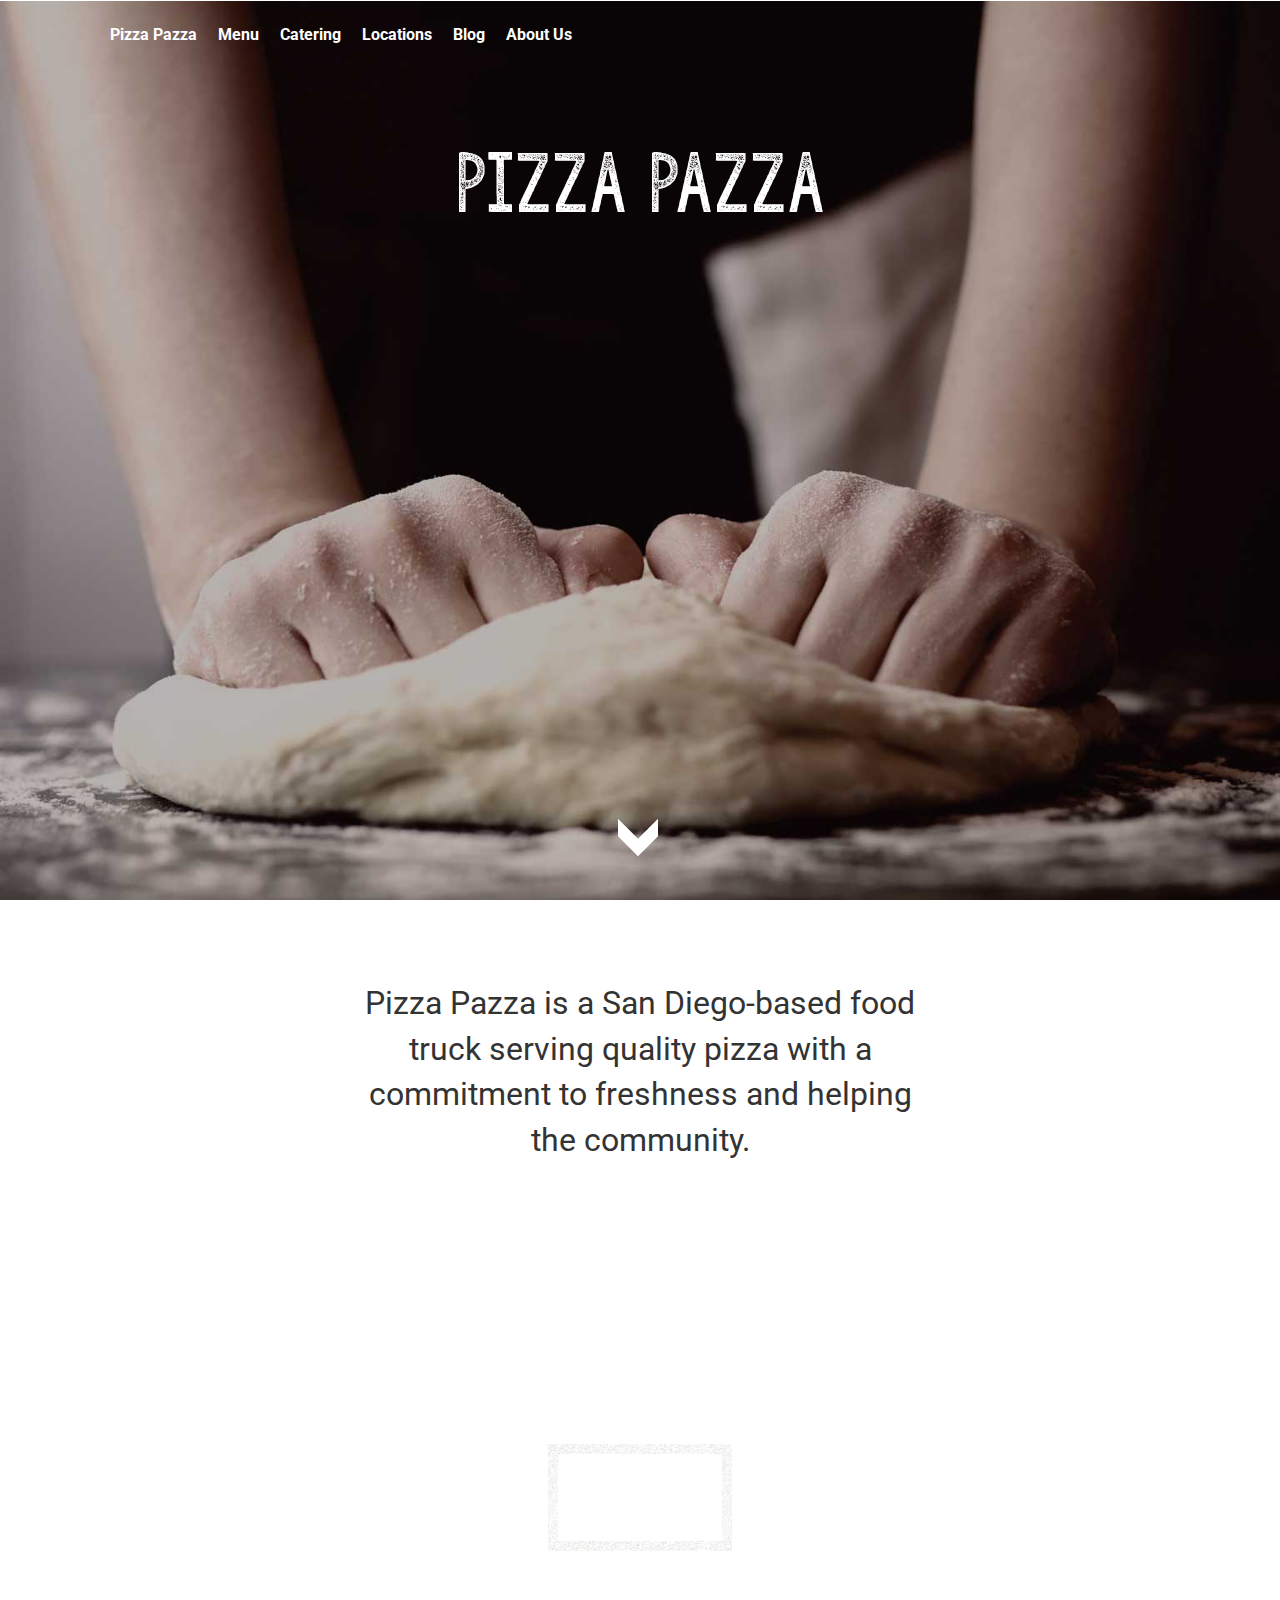
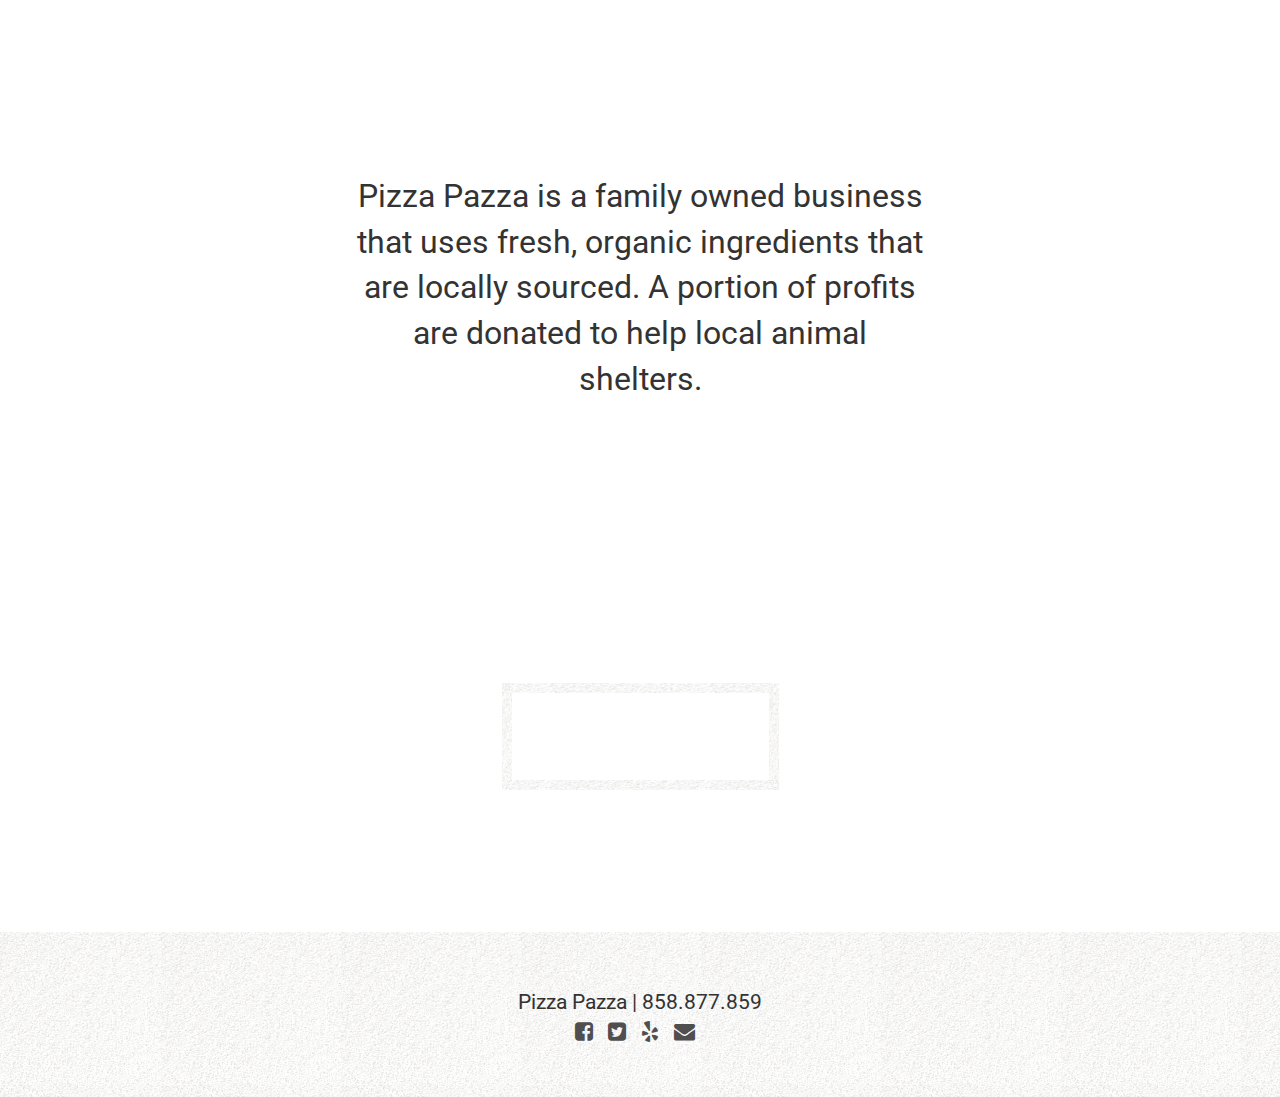
<file: index.html>
<!DOCTYPE html>
<html lang="en">

<head>
    <meta charset="UTF-8">
    <meta name="viewport" content="width=device-width, initial-scale=1">
    <title>Pizza Pazza</title>
    <link href="https://maxcdn.bootstrapcdn.com/bootstrap/3.3.7/css/bootstrap.min.css" rel="stylesheet" integrity="sha384-BVYiiSIFeK1dGmJRAkycuHAHRg32OmUcww7on3RYdg4Va+PmSTsz/K68vbdEjh4u" crossorigin="anonymous">
    <link href="css/main.css" rel="stylesheet" type="text/css">
    <link link rel="stylesheet" href="css/font-awesome.min.css">
    <link rel="stylesheet" href="css/meanmenu.css" media="all" />
    <script src="https://ajax.googleapis.com/ajax/libs/jquery/3.1.1/jquery.min.js"></script>
    <script src="js/jquery.meanmenu.js"></script>
  <script src="js/app.js"></script>
    <!--[if lt IE 9]>
    <script src="js/html5shiv.js"></script>
<![endif]-->
</head>

<body>
    <div class="container-fluid">
        
            <!--Navigation -->
            <div class="container">
                <div class="row">
                    <div class="col-lg-12 col-md-12 col-sm-12">
                        <div id="navigation">
                            <ul>
                                <li><a href="index.html" class="logo">Pizza Pazza</a></li>
                                <li><a href="pages/menu.html">Menu</a></li>
                                <li><a href="pages/catering.html">Catering</a>
                                    <ul class="sub_nav">
                                        <li><a href="pages/booking.html">Booking</a></li>
                                        <li><a href="pages/events.html">Events</a></li>
                                    </ul>
                                </li>
                                <li><a href="pages/locations.html">Locations</a></li>
                                <li><a href="pages/blog.html">Blog</a></li>
                                <li><a href="pages/aboutUs.html">About Us</a>
                                    <ul class="sub_nav">
                                        <li><a href="pages/ourMission.html">Our Mission</a></li>
                                        <li><a href="pages/contactUs.html">Contact Us</a></li>
                                    </ul>
                                </li>
                            </ul>
                        </div>
                    </div>
                </div>
            </div>
            <!-- End Navigation -->
            <div class="hero hero-index">
            <div class="header">
                <h1>Pizza Pazza</h1>
               </div>
            <div class="arrow" id="arrow_down">
               <img src="images/down-arrow.png" alt="down arrow"/>
            </div>
        </div>
        <!--End hero img-->
        <!-- Banner start -->
        <div class="section section_content" id="index">
            <div class="row">
                <div class="col-lg-12 col-md-12 col-sm-12"> <span>
            Pizza Pazza is a San Diego-based
food truck serving quality pizza
with a commitment to freshness
and helping the community.
        </span> </div>
            </div>
        </div>
        <!-- Banner end -->
        <!-- Image Banner start -->
        <div class="section_img" id="inspired_b">
            <div class="row">
                <div class="col-lg-12 col-md-12 col-sm-12">
                    <h2> Inspired by passion</h2> </div>
            </div>
            <div class="row">
                <div class="col-lg-12 col-md-12 col-sm-12">
                    <h3><a href="pages/menu.html"> Menu</a> </h3> </div>
            </div>
        </div>
        <!-- Image Banner End -->
        <!-- Banner start -->
        <div class=" section_content">
            <div class="row">
                <div class="col-lg-12 col-md-12 col-sm-12"> <span>
          Pizza Pazza is a family owned
business that uses fresh, organic
ingredients that are locally
sourced. A portion of profits are
donated to help local animal
shelters.
        </span> </div>
            </div>
        </div>
        <!-- Image Banner start -->
        <div class="section_img" id="caterd_b">
            <div class="row">
                <div class="col-lg-12 col-md-12 col-sm-12">
                    <h2> Catered To You</h2> </div>
            </div>
            <div class="row">
                <div class="col-lg-12 col-md-12 col-sm-12">
                    <h3><a href="pages/catering.html"> Catering</a> </h3> </div>
            </div>
        </div>
        <!-- Image Banner End -->
    </div>
</body>
<footer>
    <div class="row">
        <div class="col-lg-12 col-md-12 col-sm-12"> <span>Pizza Pazza | 858.877.859</span> </div>
    </div>
    <div class="row">
        <div class="col-lg-12 col-md-12 col-sm-12"> <a href="https://www.facebook.com/pizzapazzafoodtruck/" target="_blank"><span class="fa fa-facebook-square" aria-hidden="true"></span></a> <a href="https://twitter.com/pizzapazzatruck" target="_blank" ><span class="fa fa-twitter-square" aria-hidden="true"></span></a> <a href="https://www.yelp.com/biz/pizza-pazza-food-truck-la-jolla-5" target="_blank"><span class="fa fa-yelp" aria-hidden="true"></span></a> <a href="mailto:someone@example.com" target="_top"><span class="fa fa-envelope" aria-hidden="true"></span> </a></div>
    </div>
</footer>

</html>
</file>
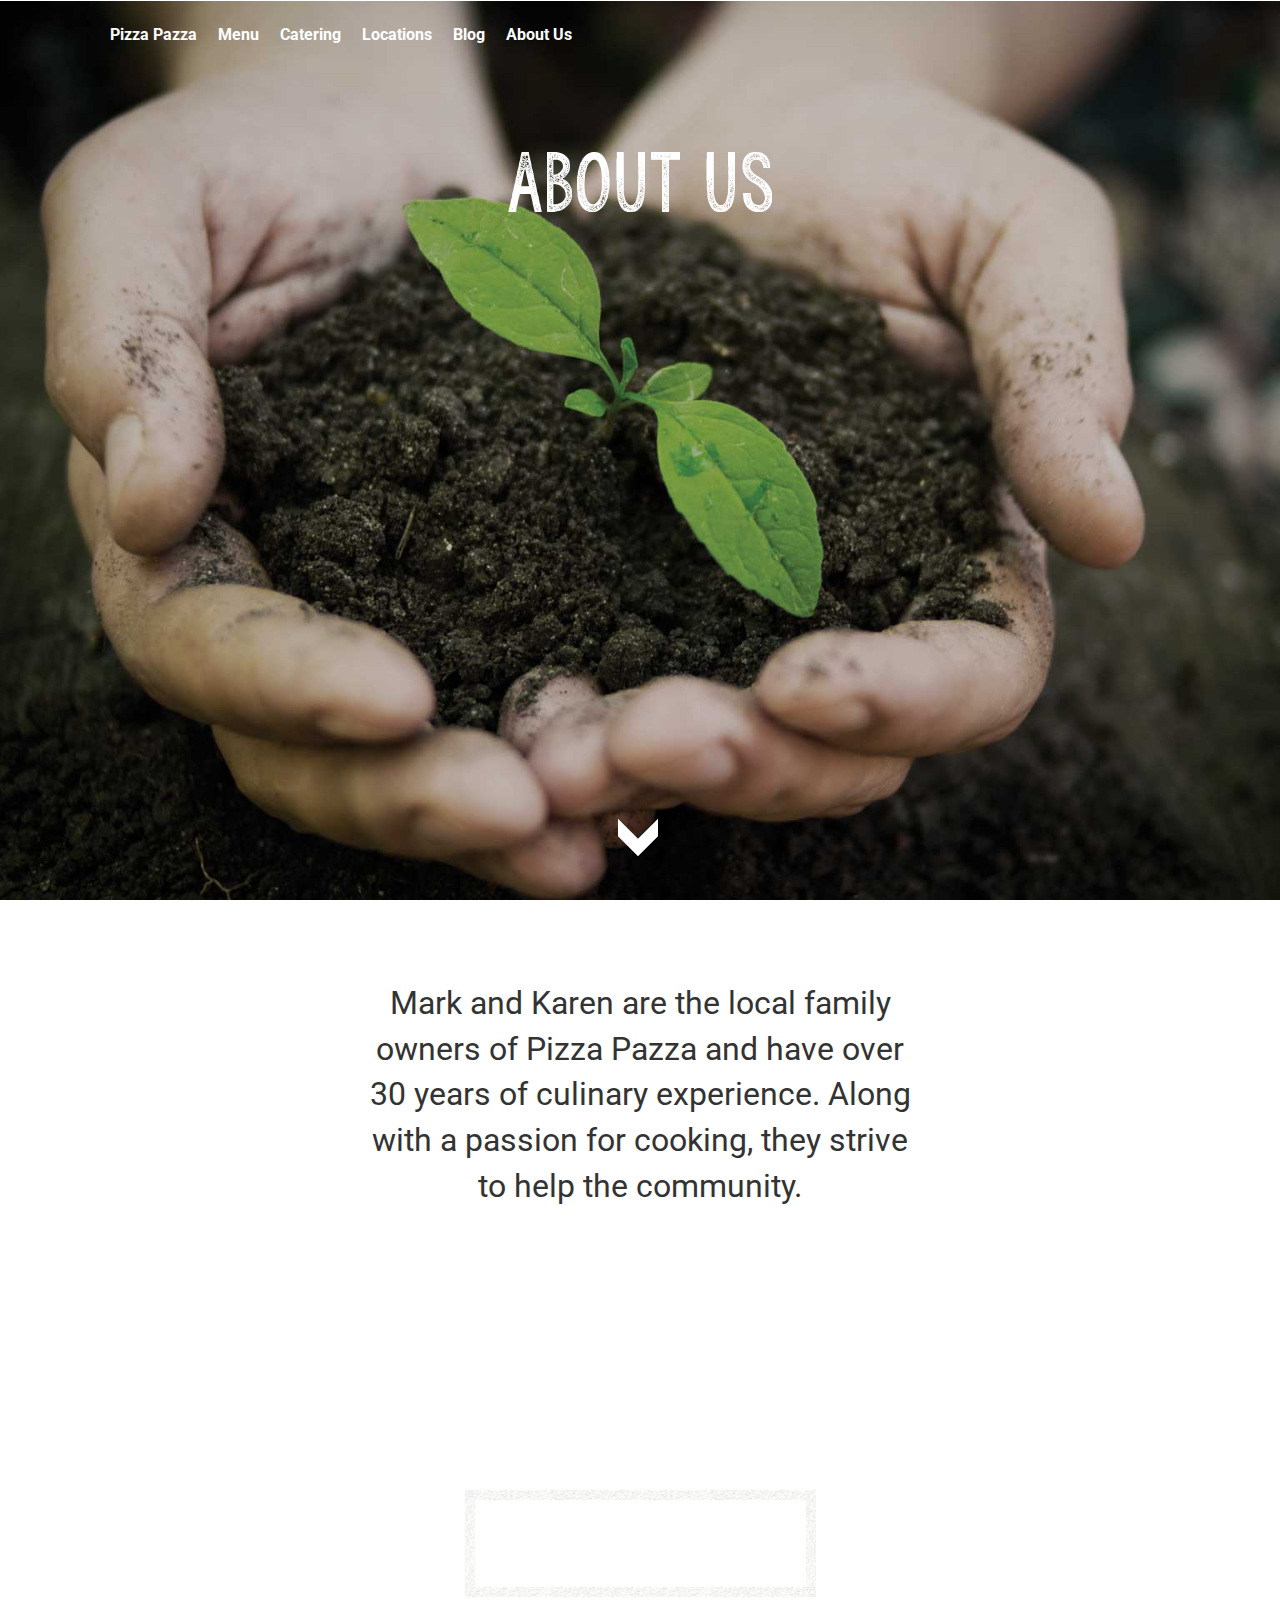
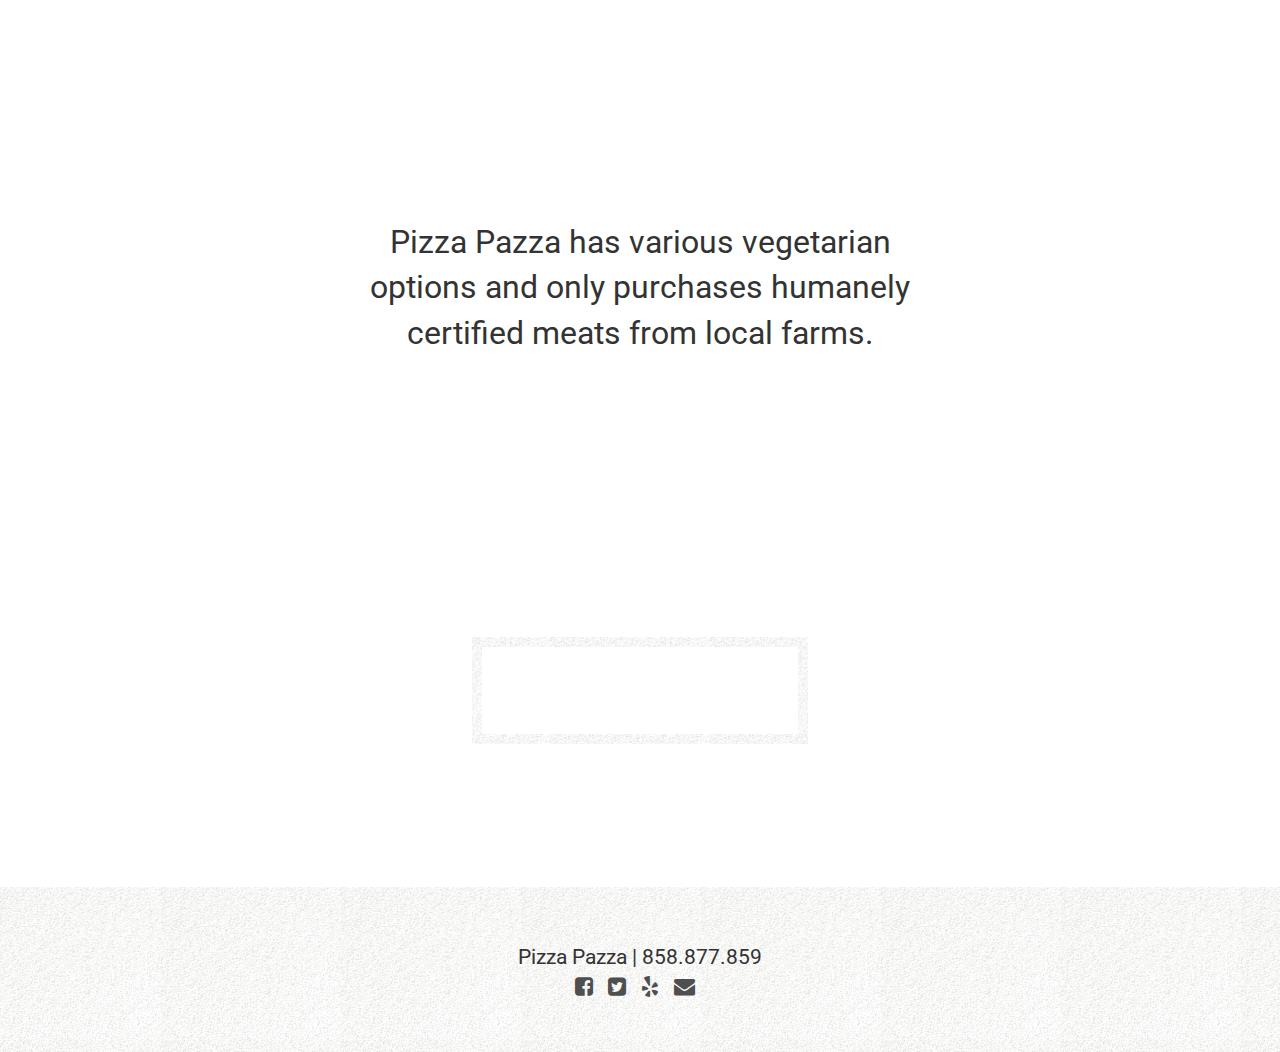
<file: pages/aboutUs.html>
<!DOCTYPE html>
<html lang="en">

<head>
    <meta charset="UTF-8">
    <meta name="viewport" content="width=device-width, initial-scale=1">
    <title>About Us</title>
    <link href="https://maxcdn.bootstrapcdn.com/bootstrap/3.3.7/css/bootstrap.min.css" rel="stylesheet" integrity="sha384-BVYiiSIFeK1dGmJRAkycuHAHRg32OmUcww7on3RYdg4Va+PmSTsz/K68vbdEjh4u" crossorigin="anonymous">
    <link href="../css/main.css" rel="stylesheet" type="text/css">
     <link rel="stylesheet" href="../css/meanmenu.css" media="all" />
    <link link rel="stylesheet" href="../css/font-awesome.min.css">
    <script src="https://ajax.googleapis.com/ajax/libs/jquery/3.1.1/jquery.min.js"></script>
    <script src="https://maxcdn.bootstrapcdn.com/bootstrap/3.3.7/js/bootstrap.min.js"></script>
    <script src="../js/jquery.meanmenu.js"></script>
    <script src="../js/app.js"></script>
    
    <!--[if lt IE 9]>
    <script src="js/html5shiv.js"></script>
<![endif]-->
    
</head>

<body>
    <div class="container-fluid">
        
        <!--------------------Navigation----------------------->
            <div class="container">
    <div class="row">
         <div class="col-lg-12 col-md-12 col-sm-12">
            <div id="navigation">
                <ul>
                    <li><a href="../index.html" class="logo">Pizza Pazza</a></li>
                    <li><a href="menu.html">Menu</a></li>
                    <li><a href="catering.html">Catering</a>
                        <ul>
                            <li><a href="booking.html">Booking</a></li>
                            <li><a href="events.html">Events</a></li>
                        </ul>
                    </li>
                    <li><a href="locations.html">Locations</a></li>
                    <li><a href="blog.html">Blog</a></li>
                    <li><a href="aboutUs.html">About Us</a>
                        <ul>
                            <li><a href="ourMission.html">Our Mission</a></li>
                            <li><a href="contactUs.html">Contact Us</a></li>
                        </ul>
                    </li>
                </ul>
            </div>
        </div>
    </div>
</div>
            <!--------------------END Navigation----------------------->
            <div class="hero hero-about">
            <div class="header">
                <h1>About Us</h1> 
            </div>
            <div class="arrow" id="arrow_down">
              <img src="../images/down-arrow.png" alt="down arrow"/>
            </div>
        </div>
        <!--End hero img-->
        <!-- Banner start -->
        <div class="section section_content">
            <div class="row">
                <div class="col-lg-12 col-md-12 col-sm-12"> <span>
           Mark and Karen are the local family owners of Pizza Pazza and have over 30 years of culinary experience. Along with a passion for cooking, they strive to help the community.
        </span> </div>
            </div> 
        </div>
        <div class=" section_img" id="about_us1">
            <div class="row">
                <div class="col-lg-12 col-md-12 col-sm-12">
                    <h2> Changing lives</h2> </div>
            </div>
            <div class="row">
                <div class="col-lg-12 col-md-12 col-sm-12">
                    <h3><a href="ourMission.html"> Our Mission</a> </h3> </div>
            </div>
        </div>
        <div class=" section_content">
            <div class="row">
                <div class="col-lg-12 col-md-12 col-sm-12"> <span>
        Pizza Pazza has various vegetarian options and only purchases humanely certified meats from local farms.
        </span> </div>
            </div>
        </div>
        <div class=" section_img" id="about_us2">
            <div class="row">
                <div class="col-lg-12 col-md-12 col-sm-12">
                    <h2> Got questions</h2> </div>
            </div>
            <div class="row">
                <div class="col-lg-12 col-md-12 col-sm-12">
                    <h3><a href="contactUs.html"> contact us</a> </h3> </div>
            </div>
        </div>
    </div>

</body>

<footer>
    <div class="row">
        <div class="col-lg-12 col-md-12 col-sm-12"> <span>Pizza Pazza | 858.877.859</span> </div>
    </div>
    <div class="row">
        <div class="col-lg-12 col-md-12 col-sm-12"> <a href="https://www.facebook.com/pizzapazzafoodtruck/" target="_blank"><span class="fa fa-facebook-square" aria-hidden="true"></span></a> <a href="https://twitter.com/pizzapazzatruck" target="_blank" ><span class="fa fa-twitter-square" aria-hidden="true"></span></a> <a href="https://www.yelp.com/biz/pizza-pazza-food-truck-la-jolla-5" target="_blank"><span class="fa fa-yelp" aria-hidden="true"></span></a> <a href="mailto:someone@example.com" target="_top"><span class="fa fa-envelope" aria-hidden="true"></span> </a></div>
    </div>
</footer>

</html>
</file>
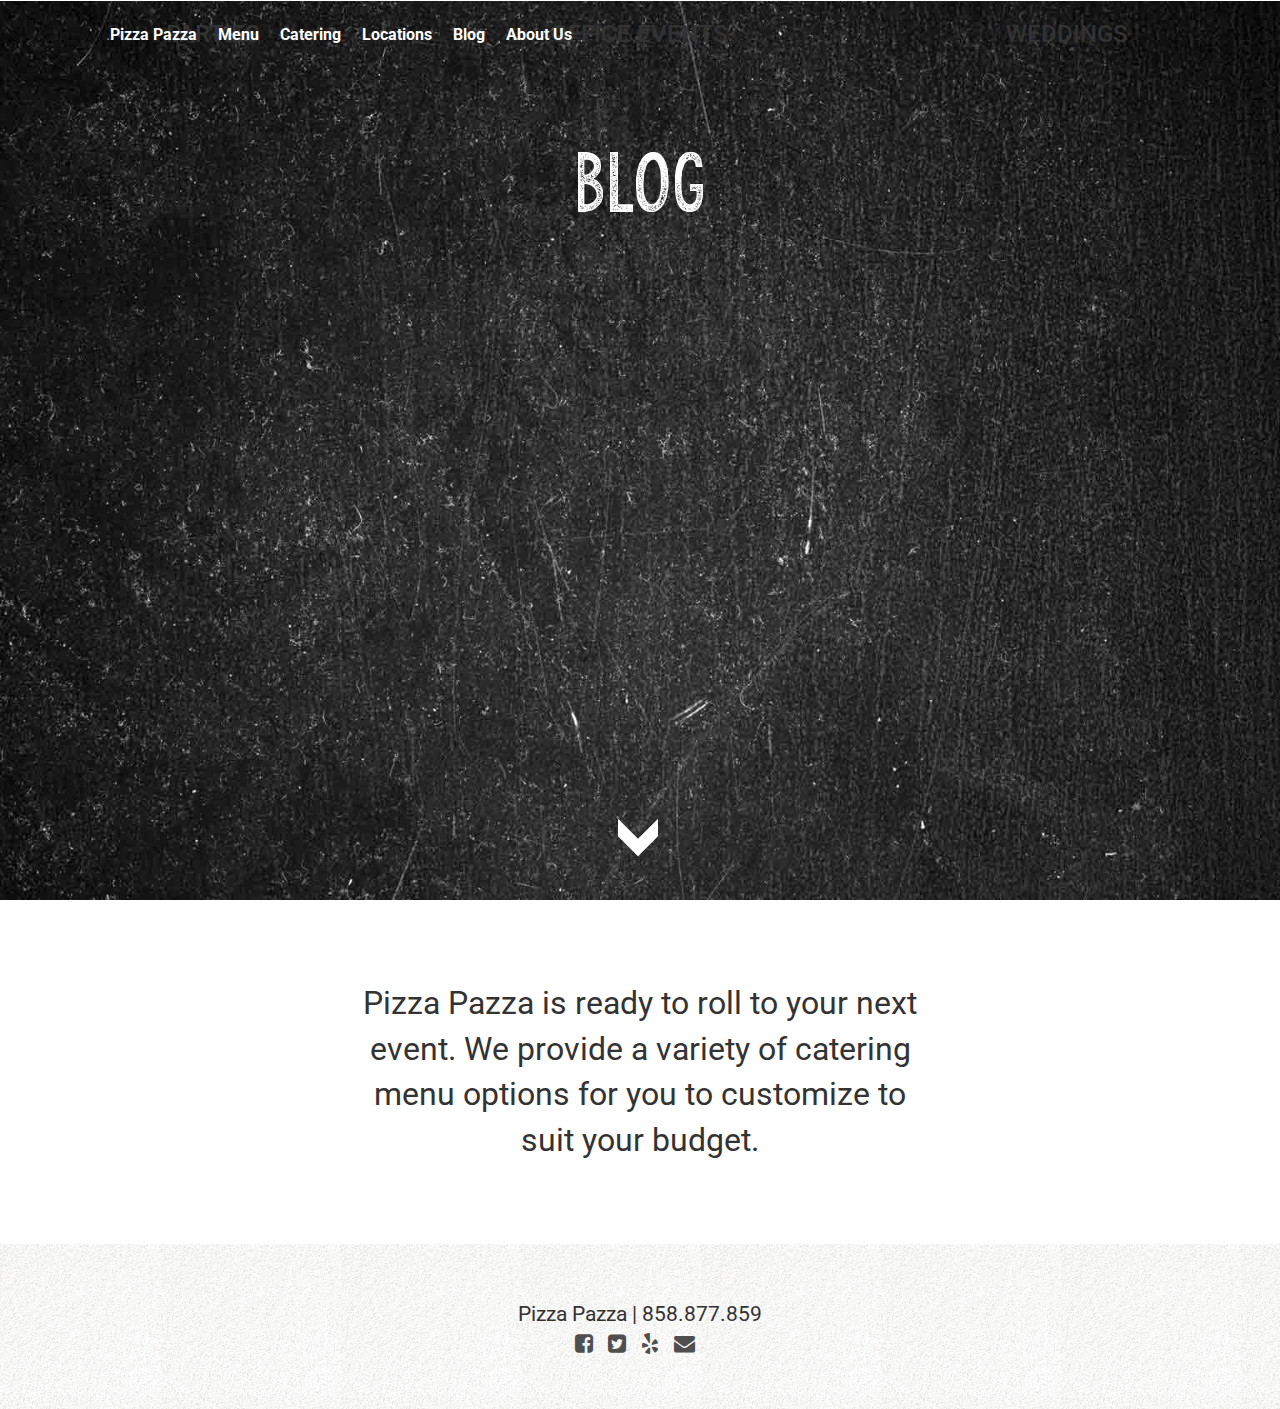
<file: pages/blog.html>
<!DOCTYPE html>
<html lang="en">

<head>
    <meta charset="UTF-8">
    <meta name="viewport" content="width=device-width, initial-scale=1">
    <title>Blog</title>
    <link href="https://maxcdn.bootstrapcdn.com/bootstrap/3.3.7/css/bootstrap.min.css" rel="stylesheet" integrity="sha384-BVYiiSIFeK1dGmJRAkycuHAHRg32OmUcww7on3RYdg4Va+PmSTsz/K68vbdEjh4u" crossorigin="anonymous">
    <link href="../css/main.css" rel="stylesheet" type="text/css">
    <link rel="stylesheet" href="../css/meanmenu.css" media="all" />
    <link link rel="stylesheet" href="../css/font-awesome.min.css">
    <script src="https://ajax.googleapis.com/ajax/libs/jquery/3.1.1/jquery.min.js"></script>
    <script src="https://maxcdn.bootstrapcdn.com/bootstrap/3.3.7/js/bootstrap.min.js"></script>
    <script src="../js/jquery.meanmenu.js"></script>
  <script src="../js/app.js"></script>
    <!--[if lt IE 9]>
    <script src="js/html5shiv.js"></script>
<![endif]-->
</head>

<body>
    <div class="container-fluid">
        
            <!--------------------Navigation----------------------->
            <div class="container">
                <div class="row">
                    <div class="col-lg-12 col-md-12 col-sm-12">
                        <div id="navigation">
                            <ul>
                                <li><a href="../index.html" class="logo">Pizza Pazza</a></li>
                                <li><a href="menu.html">Menu</a></li>
                                <li><a href="catering.html">Catering</a>
                                    <ul>
                                        <li><a href="booking.html">Booking</a></li>
                                        <li><a href="events.html">Events</a></li>
                                    </ul>
                                </li>
                                <li><a href="locations.html">Locations</a></li>
                                <li><a href="blog.html">Blog</a></li>
                                <li><a href="aboutUs.html">About Us</a>
                                    <ul>
                                        <li><a href="ourMission.html">Our Mission</a></li>
                                        <li><a href="contactUs.html">Contact Us</a></li>
                                    </ul>
                                </li>
                            </ul>
                        </div>
                    </div>
                </div>
            </div>
            <!--------------------END Navigation----------------------->
            <div class="hero hero-blog">
               <div class="header">
                <h1>Blog</h1>
                
            </div>
            <div class="row">
                <div class="col-lg-4 col-md-4 col-sm-12">
                    <!-- Blog Dates -->
                    <h3>Parties</h3> </div>
                <div class="col-lg-4 col-md-4 col-sm-12">
                    <!-- icons -->
                    <h3>Office Events</h3> </div>
                <div class="col-lg-4 col-md-4 col-sm-12">
                    <!-- icons -->
                    <h3>Weddings</h3> </div>
            </div>
            <div class="arrow" id="arrow_down">
               <img src="../images/down-arrow.png" alt="down arrow" />
            </div>
        </div>
        <!----------------End hero img---------------->
        <!--------------- Banner start -------------->
        <div class="section section_content">
            <div class="row">
                <div class="col-lg-12 col-md-12 col-sm-12"> <span>
          Pizza Pazza is ready to roll to your next event.  We provide a variety of catering menu options for you to customize to suit your budget.
        </span> </div>
            </div>
        </div>
        <!--------------- Banner END -------------->
        <!--------------- Pannel/Accordian start -------------->
    </div>

</body>
<footer>
    <div class="row">
        <div class="col-lg-12 col-md-12 col-sm-12"> <span>Pizza Pazza | 858.877.859</span> </div>
    </div>
    <div class="row">
        <div class="col-lg-12 col-md-12 col-sm-12"> <a href="https://www.facebook.com/pizzapazzafoodtruck/" target="_blank"><span class="fa fa-facebook-square" aria-hidden="true"></span></a> <a href="https://twitter.com/pizzapazzatruck" target="_blank" ><span class="fa fa-twitter-square" aria-hidden="true"></span></a> <a href="https://www.yelp.com/biz/pizza-pazza-food-truck-la-jolla-5" target="_blank"><span class="fa fa-yelp" aria-hidden="true"></span></a> <a href="mailto:someone@example.com" target="_top"><span class="fa fa-envelope" aria-hidden="true"></span> </a></div>
    </div>
</footer>

</html>
</file>
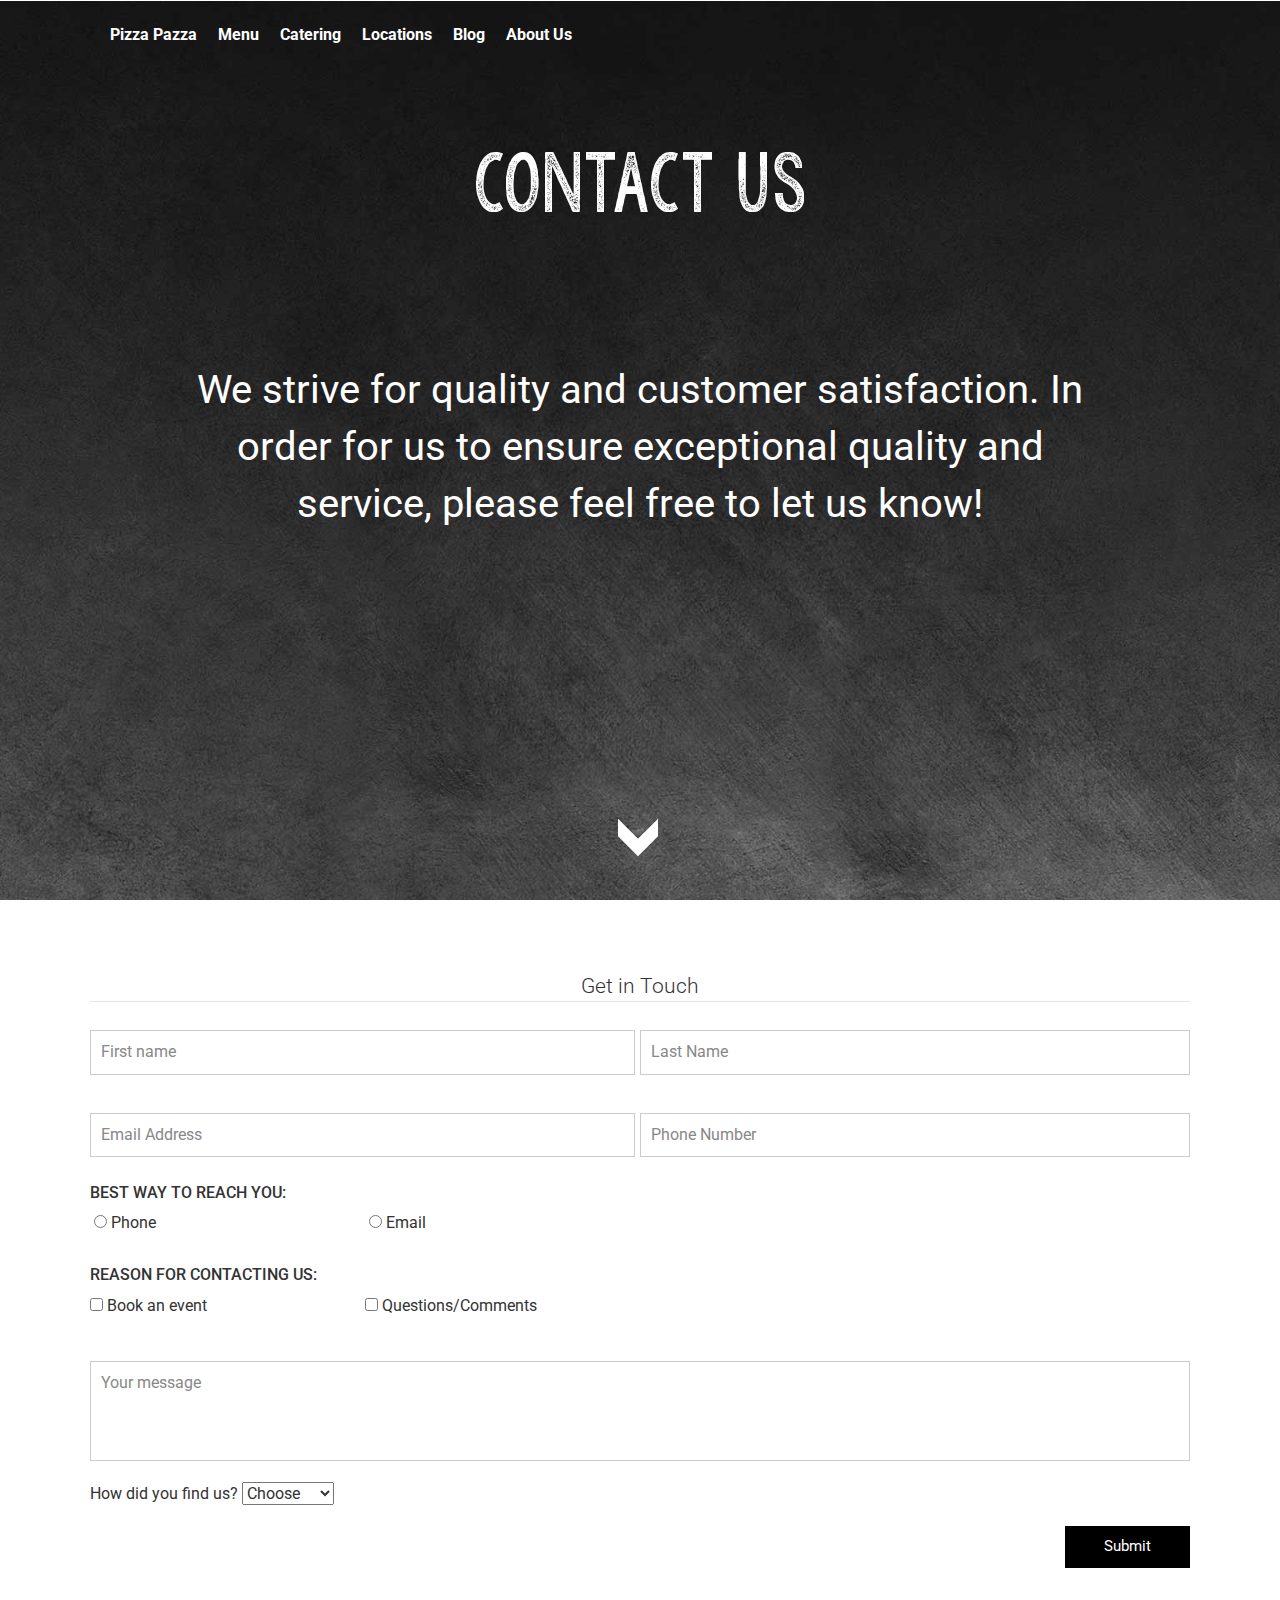
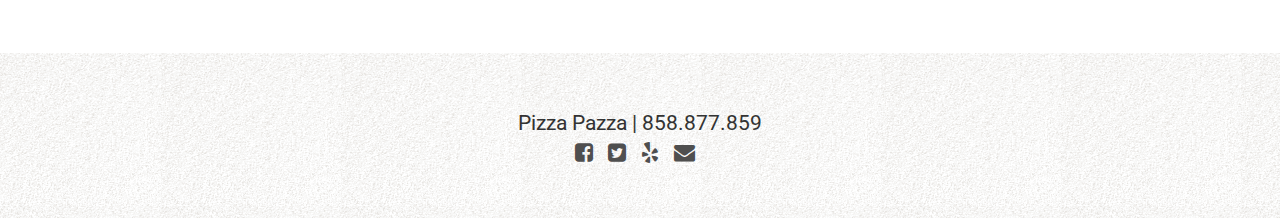
<file: pages/contactUs.html>
<!DOCTYPE html>
<html lang="en">

<head>
    <meta charset="UTF-8">
    <meta name="viewport" content="width=device-width, initial-scale=1">
    <title>Contact Us</title>
    <link href="https://maxcdn.bootstrapcdn.com/bootstrap/3.3.7/css/bootstrap.min.css" rel="stylesheet" integrity="sha384-BVYiiSIFeK1dGmJRAkycuHAHRg32OmUcww7on3RYdg4Va+PmSTsz/K68vbdEjh4u" crossorigin="anonymous">
    <link href="../css/main.css" rel="stylesheet" type="text/css">
     <link href="../css/form.css" rel="stylesheet" type="text/css">
     <link link rel="stylesheet" href="../css/font-awesome.min.css">
     <link rel="stylesheet" href="../css/meanmenu.css" media="all" />
	
    <script  src="https://ajax.googleapis.com/ajax/libs/jquery/3.1.1/jquery.min.js"></script>
    <script  src="https://maxcdn.bootstrapcdn.com/bootstrap/3.3.7/js/bootstrap.min.js"></script>
    <script src="../js/jquery.meanmenu.js"></script>
 <script src="../js/app.js"></script>
    <script>
    function onLoad() {
         $('#contact').on('submit', function() {
      
             alert('Thank you! Your request has been submitted. We will contact you shortly.');
         });
    }
    </script>
    <!--[if lt IE 9]>
    <script src="js/html5shiv.js"></script>
<![endif]-->
</head>

<body onload="onLoad()">
    <div class="container-fluid">
        
          <!--------------------Navigation----------------------->
            <div class="container">
                <div class="row">
                    <div class="col-lg-12 col-md-12 col-sm-12">
                        <div id="navigation">
                            <ul>
                                <li><a href="../index.html" class="logo">Pizza Pazza</a></li>
                                <li><a href="menu.html">Menu</a></li>
                                <li><a href="catering.html">Catering</a>
                                    <ul>
                                        <li><a href="booking.html">Booking</a></li>
                                        <li><a href="events.html">Events</a></li>
                                    </ul>
                                </li>
                                <li><a href="locations.html">Locations</a></li>
                                <li><a href="blog.html">Blog</a></li>
                                <li><a href="aboutUs.html">About Us</a>
                                    <ul>
                                        <li><a href="ourMission.html">Our Mission</a></li>
                                        <li><a href="contactUs.html">Contact Us</a></li>
                                    </ul>
                                </li>
                            </ul>
                        </div>
                    </div>
                </div>
            </div>
            <!--------------------END Navigation----------------------->
            <div class="hero hero-contact">
            <div class="header">
                <h1>Contact Us</h1> 
               </div>
                <div class="hero-content">
             <span class="hero-text">We strive for quality and customer satisfaction. In order for us to ensure exceptional quality and service, please feel free to let us know!
        </span> </div>
              
            <div class="arrow" id="arrow_down">
                <img src="../images/down-arrow.png" alt="down arrow" />
            </div>
          </div>
        
        <!--End hero img-->
        <!-- Banner start -->
        <!-- Form -->
        <div class="container clearIt section">
            <form id="contact" action="" method="post">
                <legend>Get in Touch</legend>
                <fieldset class="leftBox" title="first name">
                    <label for="firstName"></label>
                    <input placeholder="First name" type="text" id="firstName" title="Enter your first name" tabindex="1" required> </fieldset>
                <fieldset class="rightBox" title="last name">
                    <label for="lastName"></label>
                    <input placeholder="Last Name" type="text" id="lastName" title="Enter your last name" tabindex="2" required> </fieldset>
                <fieldset class="leftBox" title="email">
                    <label for="email"></label>
                    <input placeholder="Email Address" type="email" id="email" title="Enter your email address" tabindex="3" required> </fieldset>
                <fieldset class="rightBox" title="phone number">
                    <label for="tel"></label>
                    <input placeholder="Phone Number" type="tel" id="tel" tabindex="4" required> </fieldset>
                <div class="colHalf clearIt">
                    <h4>Best way to reach you:</h4>
                    <fieldset class="otherTexts leftCol" title="telephone radio button">
                        <label for="telRadio"></label>
                        <input type="radio" value="phone" id="telRadio" name="requestType" tabindex="5" />
                        <label for="telRadio">Phone</label>
                    </fieldset>
                    <fieldset class="otherTexts rightCol" title="email radio button">
                        <label for="emailRadio"></label>
                        <input type="radio" value="email" id="emailRadio" name="requestType" tabindex="6" />
                        <label for="emailRadio">Email</label>
                    </fieldset>
                </div>
                <div class="colHalf clearIt">
                    <h4>Reason for contacting us:</h4>
                    <fieldset class="otherTexts leftCol" title="booking checkbox">
                        <input type="checkbox" id="checkBook" tabindex="7" />
                        <label for="checkBook">Book an event</label>
                    </fieldset>
                    <fieldset class="otherTexts rightCol" title="questions checkbox">
                        <input type="checkbox" id="checkComment" tabindex="8" />
                        <label for="checkComment">Questions/Comments</label>
                    </fieldset>
                </div>
                <fieldset class="comments" title="message">
                    <label for="message"></label>
                    <textarea placeholder="Your message" id="message" tabindex="9" required></textarea>
                </fieldset>
                <fieldset class="otherTexts" title="reference">
                    <label for="reference">How did you find us?</label>
                    <select id="reference">
                        <option hidden>Choose</option>
                        <option value="friend">A friend</option>
                        <option value="fb">FaceBook</option>
                        <option value="twitter">Twitter</option>
                        <option value="yelp">Yelp</option>
                        <option value="other">Other</option>
                    </select>
                </fieldset>
                <!-- Add feature: make submit button change to a popup saying thank you for submitting. maybe have form dissapear? or have thank you appear instead of form?-->
                <fieldset title="submit">
                    <button name="submit" type="submit" id="contact-submit">Submit</button>
                </fieldset>
            </form>
        </div>
    
	</div>
</body>
<footer>
    <div class="row">
        <div class="col-lg-12 col-md-12 col-sm-12"> <span>Pizza Pazza | 858.877.859</span> </div>
    </div>
    <div class="row">
        <div class="col-lg-12 col-md-12 col-sm-12"> <a href="https://www.facebook.com/pizzapazzafoodtruck/" target="_blank"><span class="fa fa-facebook-square" aria-hidden="true"></span></a> <a href="https://twitter.com/pizzapazzatruck" target="_blank" ><span class="fa fa-twitter-square" aria-hidden="true"></span></a> <a href="https://www.yelp.com/biz/pizza-pazza-food-truck-la-jolla-5" target="_blank"><span class="fa fa-yelp" aria-hidden="true"></span></a> <a href="mailto:someone@example.com" target="_top"><span class="fa fa-envelope" aria-hidden="true"></span> </a></div>
    </div>
</footer>

</html>
</file>
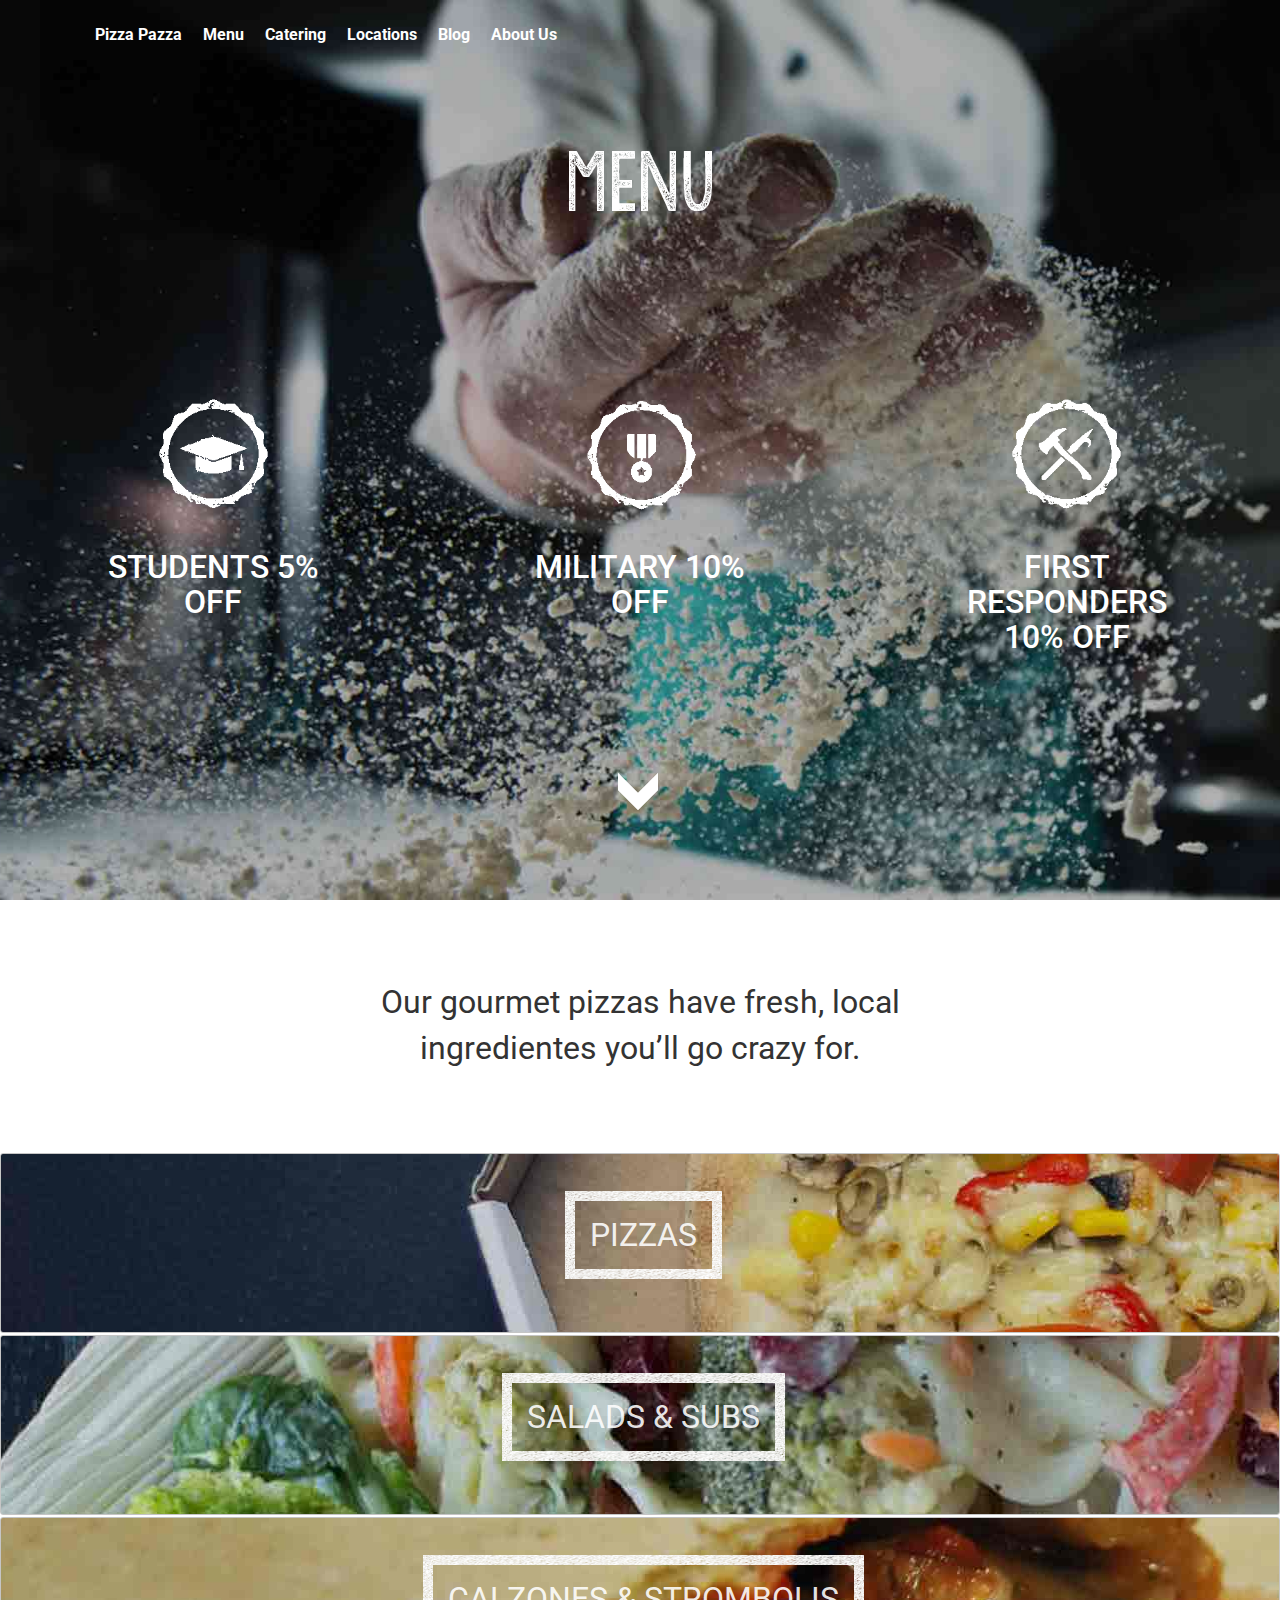
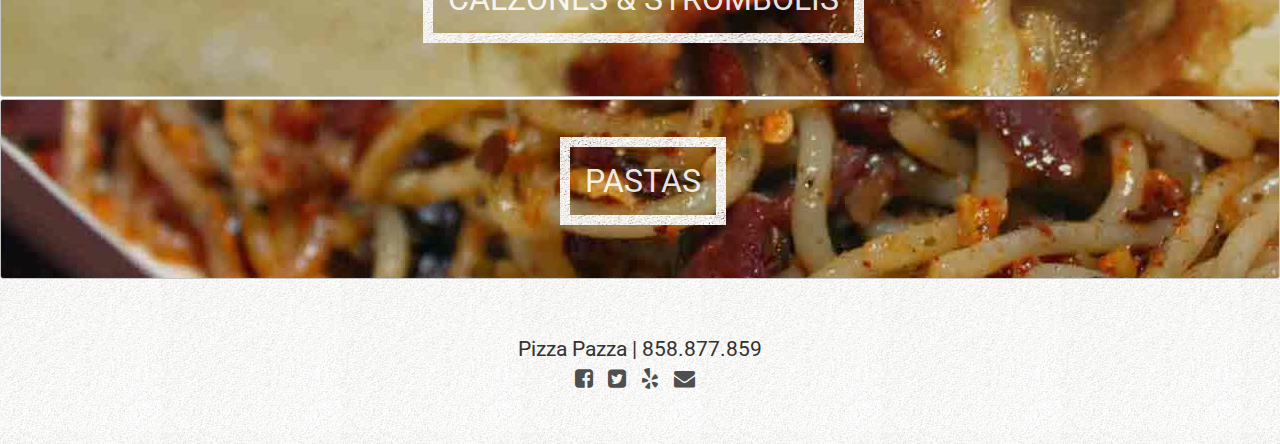
<file: pages/menu.html>
<!DOCTYPE html>
<html lang="en">

<head>
   <meta charset="UTF-8">
    <meta name="viewport" content="width=device-width, initial-scale=1">
    <title>menu</title>
    <link href="https://maxcdn.bootstrapcdn.com/bootstrap/3.3.7/css/bootstrap.min.css" rel="stylesheet" integrity="sha384-BVYiiSIFeK1dGmJRAkycuHAHRg32OmUcww7on3RYdg4Va+PmSTsz/K68vbdEjh4u" crossorigin="anonymous">
    <link href="../css/main.css" rel="stylesheet" type="text/css">
    <link link rel="stylesheet" href="../css/font-awesome.min.css">
    <link rel="stylesheet" href="../css/jquery-ui.min.css">
    <link rel="stylesheet" href="../css/jquery.bxslider.css">
    <link rel="stylesheet" href="../css/meanmenu.css" media="all" />
  <script src="https://ajax.googleapis.com/ajax/libs/jquery/1.8.2/jquery.min.js"></script>
   
    <script src="../js/jquery-ui.min.js"></script>
    <script src="../js/jquery.bxslider.js"></script>
    <script src="../js/jquery.meanmenu.js"></script>
    <script src="../js/app.js"></script>
    <!--[if lt IE 9]>
    <script src="js/html5shiv.js"></script>
<![endif]-->
    <style>	
        @media screen and (min-width:320px) {
            .hero-content img {
                display: none;
            }
            .hero-content h3 {
				padding-bottom:10%;
				text-align:center;
			}
			.arrow{
				top:85vh;
			}
		
        }
        
        @media screen and (min-width:991px) {
            .hero-content img {
                display: inline;
				height:200px;
            }
            .hero-content h3 {
				font-size:2em;
			}
        }
    </style>
  
</head>

<body>
    <div class="container-fluid">
        <!--------------------Navigation----------------------->
        <div class="container">
            <div id="navigation">
                <ul>
                    <li><a href="../index.html" class="logo">Pizza Pazza</a></li>
                    <li><a href="menu.html">Menu</a></li>
                    <li><a href="catering.html">Catering</a>
                        <ul>
                            <li><a href="booking.html">Booking</a></li>
                            <li><a href="events.html">Events</a></li>
                        </ul>
                    </li>
                    <li><a href="locations.html">Locations</a></li>
                    <li><a href="blog.html">Blog</a></li>
                    <li><a href="aboutUs.html">About Us</a>
                        <ul>
                            <li><a href="ourMission.html">Our Mission</a></li>
                            <li><a href="contactUs.html">Contact Us</a></li>
                        </ul>
                    </li>
                </ul>
            </div>
        </div>
        <div class="hero hero-menu">
            <!--------------------END Navigation----------------------->
            <div class="header">
                <h1>Menu</h1>
                </div>
            <div class="hero-content">
                <div class="row">
                    <div class="col-lg-4 col-md-4 col-sm-12"> <img src="../images/school.png" />
                        <h3>Students 5% off</h3> </div>
                    <div class="col-lg-4 col-md-4 col-sm-12">
                        <!-- icons --><img src="../images/military.png" />
                        <h3>Military 10% off</h3> </div>
                    <div class="col-lg-4 col-md-4 col-sm-12">
                        <!-- icons --><img src="../images/fireman.png" />
                        <h3>First Responders 10% off</h3> </div>
                </div>
            </div>
            <div class="arrow" id="arrow_down">
               <img src="../images/down-arrow.png" alt="down arrow" />
            </div>
        </div>
        <!----------------End hero img---------------->
        <!--------------- Banner start -------------->
        <div class="container section section_content" >
            <div class="row">
                <div class="col-lg-12 col-md-12 col-sm-12"> <span>
          Our gourmet pizzas have fresh, local ingredientes you’ll go crazy for.
        </span> </div>
            </div>
        </div>
        <!--------------- Banner END -------------->
        <!--------------- Pannel/Accordion start -------------->
        <div class="accordion_m" id="accordion">
            <h3> <a>Pizzas</a></h3>
            <div class="row">
                <div class="col-lg-6 col-md-6 col-sm-12">
                    <h4>NY Pies and Slices</h4>
                    <ul>
                        <li>Mega Slice <span>$5.00</span></li>
                        <li>Cheese <span>$17.00</span></li>
                        <li>Pepperoni <span>$18.00</span></li>
                        <li>Mushroom <span>$18.00</span></li>
                        <li>Sausage <span>$18.00</span></li>
                        <li>Meat Lovers <span>$24.00</span></li>
                    </ul>
                </div>
                <div class="col-lg-6 col-md-6 col-sm-12">
                    <h4>Gourmet Artisan Pizzas</h4>
                    <ul>
                        <li>Pomodoro Aglio(no cheese) <span>$12.00</span></li>
                        <li>Fior De Latte Pommodoro <span>$12.00</span></li>
                        <li>The Bomb <span>$12.00</span></li>
                        <li>Aioli Zing<span>$12.00</span></li>
                        <li>Coppa Ciao <span>$13.00</span></li>
                    </ul>
                </div>
            </div>
            <h3> <a>Salads  &amp; Subs</a></h3>
            <div class="row">
                <div class="col-lg-6 col-md-6 col-sm-12">
                    <h4>Salads</h4>
                    <ul>
                        <li>Pazza Salad<span>$5.00</span></li>
                        <li>Antipasto Salad <span>$7.00</span></li>
                        <li>Funghi Salad <span>$8.00</span></li>
                        <li>Ceaser Salad <span>$7.50</span></li>
                        <li>Spinach Salad <span>$8.00</span></li>
                        <li>Arugula Salad <span>$7.25</span></li>
                    </ul>
                </div>
                <div class="col-lg-6 col-md-6 col-sm-12">
                    <h4>Subs</h4>
                    <ul>
                        <li>Berreto <span>$8.00</span></li>
                        <li>Bel Regazzo<span>$10.00</span></li>
                        <li>Gaba Gattzo <span>$9.00</span></li>
                        <li>Gossalil <span>$8.00</span></li>
                        <li>Grande Bianc0<span>$8.00</span></li>
                    </ul>
                </div>
            </div>
            <h3> <a>Calzones  &amp; Strombolis</a></h3>
            <div class="row">
                <div class="col-lg-12 col-md-12 col-sm-12">
                    <h4>Calzone &amp; Strombolis</h4>
                    <ul>
                        <li>Calzone <span>$9.00</span></li>
                        <li>Meat Stromboli <span>$7.00</span></li>
                        <li>Spinach Roll <span>$8.00</span></li>
                    </ul>
                </div>
            </div>
            <h3> <a>Pastas</a></h3>
            <div class="row">
                <div class="col-lg-12 col-md-12 col-sm-12">
                    <h4>Pastas</h4>
                    <h4>With your choice of sauce.</h4>
                    <ul>
                        <li>Alfredo Sauce</li>
                        <li>Marinara Sauce </li>
                        <li>Arrabiata Sauce </li>
                        <li>Cream Limone </li>
                        <li>Pesto Sauce </li>
                        <li>Pink Sauce</li>
                    </ul>
                </div>
            </div>
        </div>
        <style>
		
		</style>
        <!--Carousel start-->
       
        <!--Carousel end-->
    </div>
  
  
  
   <script>
    $(document).ready(function(){
		$('#accordion').accordion({
		icons: false,
		active: false,
		collapsible: true
	 });
	});
	 </script>
  

   
</body>
<footer>
    <div class="row">
        <div class="col-lg-12 col-md-12 col-sm-12"> <span>Pizza Pazza | 858.877.859</span> </div>
    </div>
    <div class="row">
        <div class="col-lg-12 col-md-12 col-sm-12"> <a href="https://www.facebook.com/pizzapazzafoodtruck/" target="_blank"><span class="fa fa-facebook-square" aria-hidden="true"></span></a> <a href="https://twitter.com/pizzapazzatruck" target="_blank" ><span class="fa fa-twitter-square" aria-hidden="true"></span></a> <a href="https://www.yelp.com/biz/pizza-pazza-food-truck-la-jolla-5" target="_blank"><span class="fa fa-yelp" aria-hidden="true"></span></a> <a href="mailto:someone@example.com" target="_top"><span class="fa fa-envelope" aria-hidden="true"></span> </a></div>
    </div>
</footer>

</html>
</file>
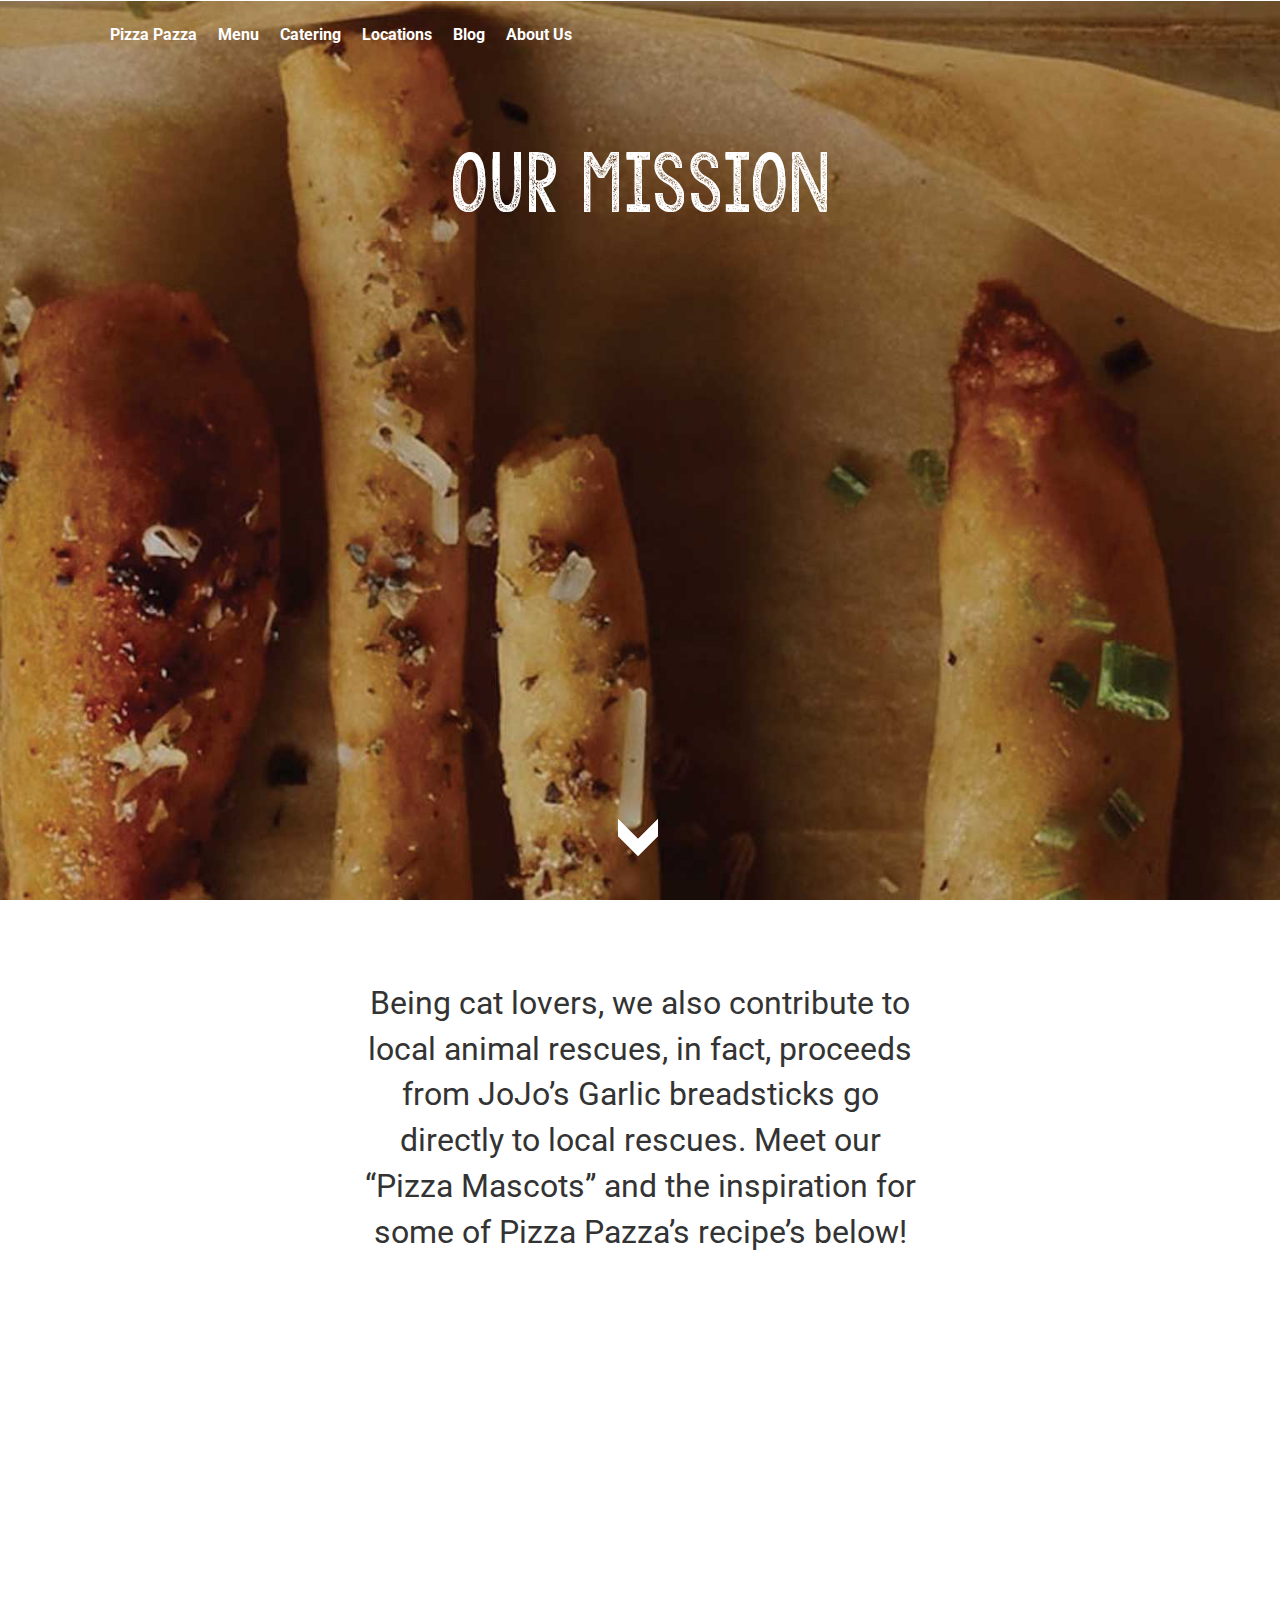
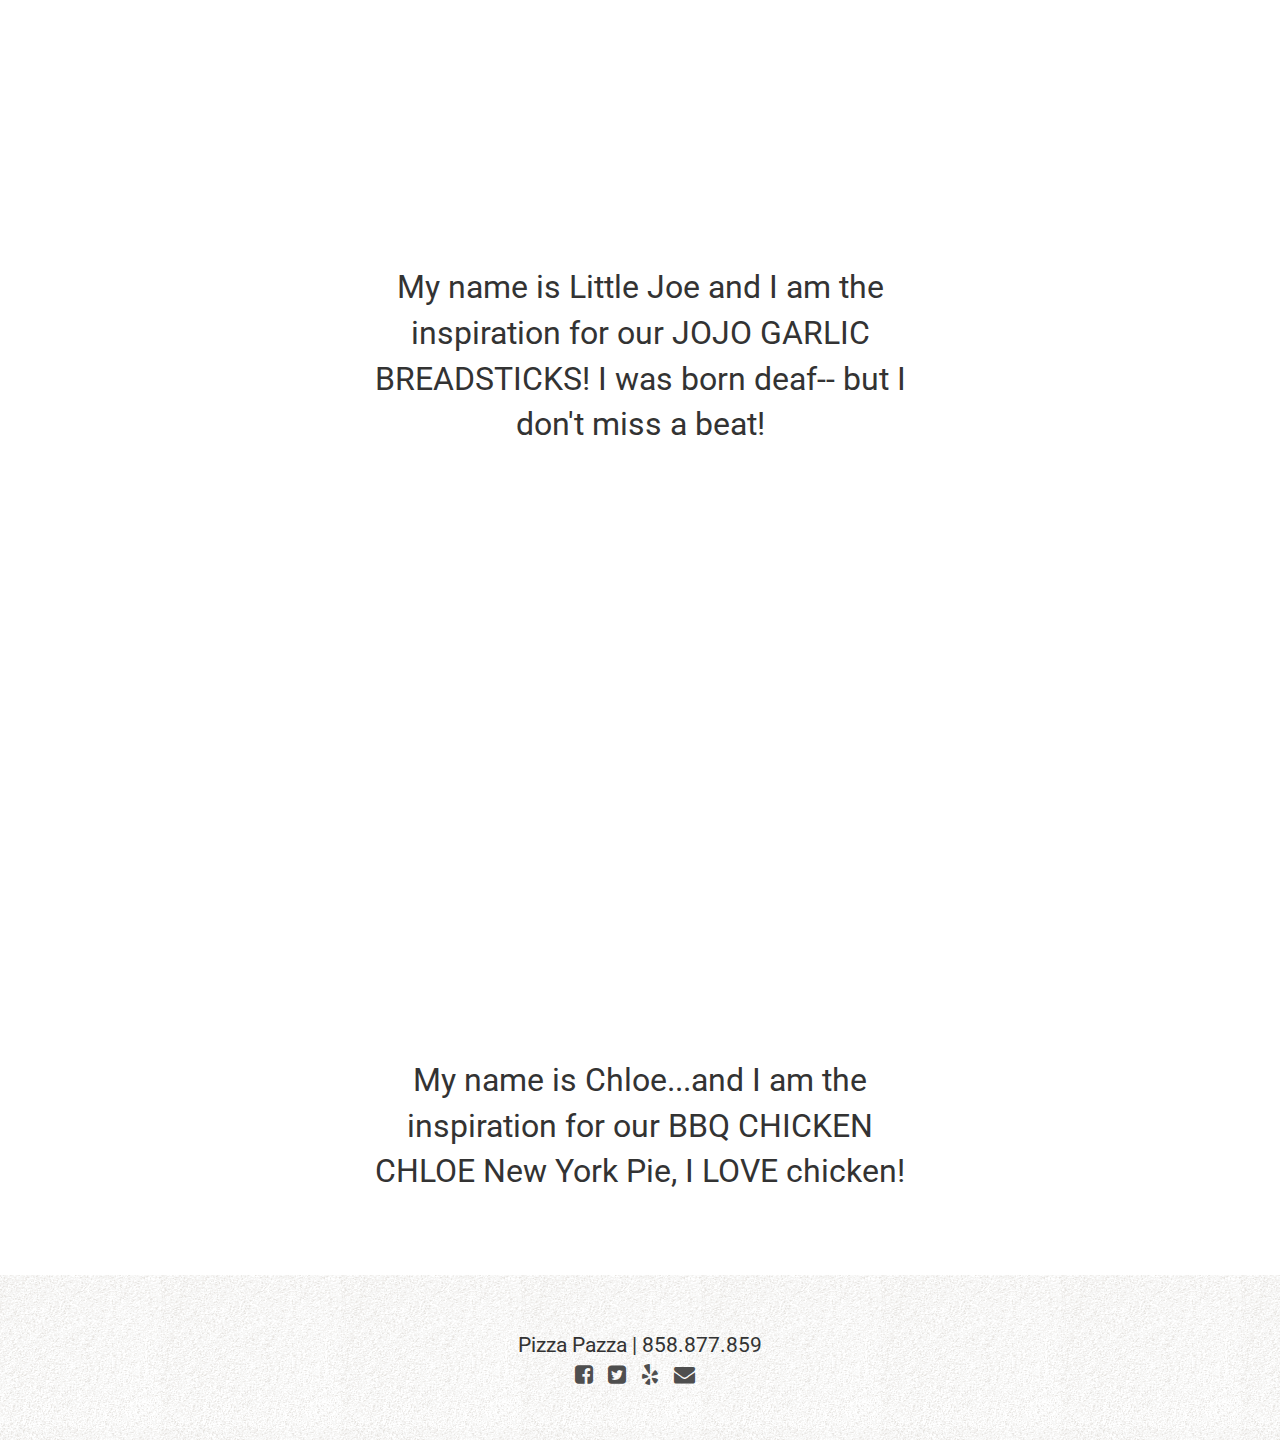
<file: pages/ourMission.html>
<!DOCTYPE html>
<html lang="en">

<head>
    <meta charset="UTF-8">
    <meta name="viewport" content="width=device-width, initial-scale=1">
    <title>Our Mission</title>
    <link href="https://maxcdn.bootstrapcdn.com/bootstrap/3.3.7/css/bootstrap.min.css" rel="stylesheet" integrity="sha384-BVYiiSIFeK1dGmJRAkycuHAHRg32OmUcww7on3RYdg4Va+PmSTsz/K68vbdEjh4u" crossorigin="anonymous">
    <link href="../css/main.css" rel="stylesheet" type="text/css">
     <link link rel="stylesheet" href="../css/font-awesome.min.css">
     <link rel="stylesheet" href="../css/meanmenu.css" media="all" />
    <script src="https://ajax.googleapis.com/ajax/libs/jquery/3.1.1/jquery.min.js"></script>
    <script src="https://maxcdn.bootstrapcdn.com/bootstrap/3.3.7/js/bootstrap.min.js"></script>
     <script src="../js/jquery.meanmenu.js"></script>
    <script src="../js/app.js"></script>   
     <!--[if lt IE 9]>
    <script src="js/html5shiv.js"></scrip
<![endif]-->
</head>

<body>
    <div class="container-fluid">
       
        <!--------------------Navigation----------------------->
            <div class="container">
    <div class="row">
       <div class="col-lg-12 col-md-12 col-sm-12">
            <div id="navigation">
                <ul>
                    <li><a href="../index.html" class="logo">Pizza Pazza</a></li>
                    <li><a href="menu.html">Menu</a></li>
                    <li><a href="catering.html">Catering</a>
                        <ul>
                            <li><a href="booking.html">Booking</a></li>
                            <li><a href="events.html">Events</a></li>
                        </ul>
                    </li>
                    <li><a href="locations.html">Locations</a></li>
                    <li><a href="blog.html">Blog</a></li>
                    <li><a href="aboutUs.html">About Us</a>
                        <ul>
                            <li><a href="ourMission.html">Our Mission</a></li>
                            <li><a href="contactUs.html">Contact Us</a></li>
                        </ul>
                    </li>
                </ul>
            </div>
        </div>
    </div>
</div>
            <!--------------------END Navigation----------------------->
             <div class="hero hero-mission">
               <div class="header">
                <h1>Our Mission</h1>
                 </div>
            <div class="arrow" id="arrow_down">
                <img src="../images/down-arrow.png" alt="down arrow" />
            </div></div>
        
        <!--End hero img-->
        <!-- Banner start -->
        <div class="container section section_content">
            <div class="row">
                <div class="col-lg-12 col-md-12 col-sm-12"> <span>
           Being cat lovers, we also contribute to local animal rescues, in fact, proceeds from JoJo’s Garlic breadsticks go directly to local rescues. Meet our “Pizza Mascots” and the inspiration for some of Pizza Pazza’s recipe’s below!
        </span> </div>
            </div>
        </div>
        <div class="container section_img" id="mission_1">
            <div class="row">
                <div class="col-lg-12 col-md-12 col-sm-12">
                    <h3> JOJO</h3> </div>
            </div>
        </div>
        <div class="container section_content">
            <div class="row">
                <div class="col-lg-12 col-md-12 col-sm-12"> <span>
      My name is Little Joe and I am the inspiration for our JOJO GARLIC BREADSTICKS! I was born deaf-- but I don't miss a beat!
        </span> </div>
            </div>
        </div>
        <div class="container section_img" id="mission_2">
            <div class="row">
                <div class="col-lg-12 col-md-12 col-sm-12">
                    <h3> Chloe</h3> </div>
            </div>
        </div>
        <div class="container section_content">
            <div class="row">
                <div class="col-lg-12 col-md-12 col-sm-12"> <span>
  My name is Chloe...and I am the inspiration for our BBQ CHICKEN CHLOE New York Pie, I LOVE chicken!
        </span> </div>
            </div>
        </div>
    </div>
</body>
<footer>
    <div class="row">
        <div class="col-lg-12 col-md-12 col-sm-12"> <span>Pizza Pazza | 858.877.859</span> </div>
    </div>
    <div class="row">
        <div class="col-lg-12 col-md-12 col-sm-12"> <a href="https://www.facebook.com/pizzapazzafoodtruck/" target="_blank"><span class="fa fa-facebook-square" aria-hidden="true"></span></a> <a href="https://twitter.com/pizzapazzatruck" target="_blank" ><span class="fa fa-twitter-square" aria-hidden="true"></span></a> <a href="https://www.yelp.com/biz/pizza-pazza-food-truck-la-jolla-5" target="_blank"><span class="fa fa-yelp" aria-hidden="true"></span></a> <a href="mailto:someone@example.com" target="_top"><span class="fa fa-envelope" aria-hidden="true"></span> </a></div>
    </div>
</footer>

</html>
</file>
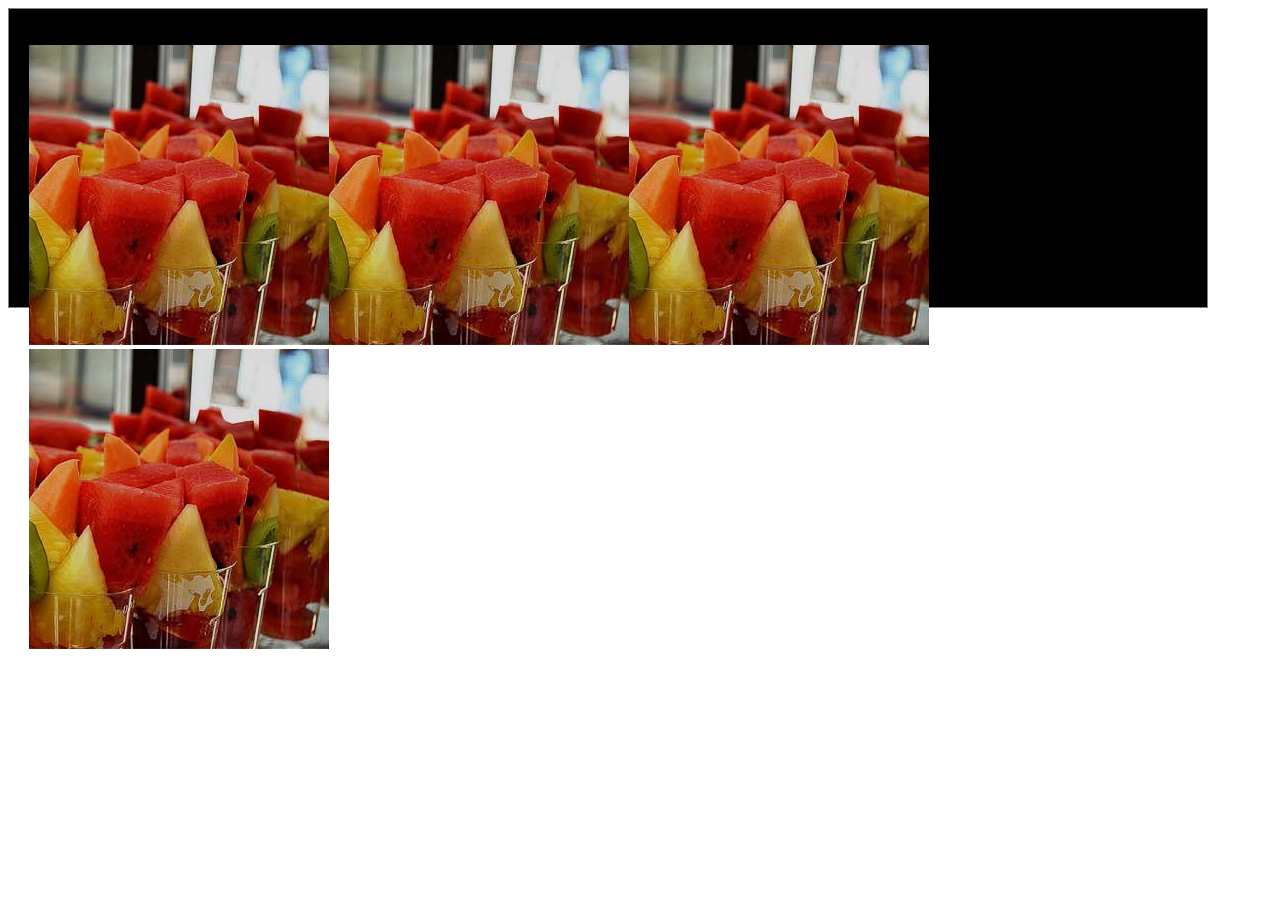
<file: pages/test.html>
<!doctype html>
<html>
<head>
<meta charset="utf-8">
<meta name="viewport" content="width=device-width, initial-scale=1">
<title>Untitled Document</title>
<script  src="https://ajax.googleapis.com/ajax/libs/jquery/3.1.1/jquery.min.js"></script>
<style>
.container{
	width:1200px;
	height:300px;
	padding:20px;
	border:1px solid gray;
	-webkit-box-sizing:border-box;
	-moz-box-sizing:border-box;
	box-sizing:bordr-box;
	background:black;
}
.image-slider-wrapper{
	overflow:hidden;
}
#image_slider{
	position:relative;
	height:280px;
	padding:0;
	}
#image_slider li{
	max-width:100%;
	float:left;
	list-style:none;
	}

</style>


<script type="text/javascript">
$(document).ready(function(){
	var ul;
	var liItems;
	var imageWidth;
	var imageNumber;
	
	function init(){
		var ul= document.getElementById('image_slider');
		var liItems = ul.children;
		var imageNumber = liItems.length;
		var imageWidth = liItems[0].children[0].offsetWidth;
		
		ul.style.width = parseInt(imageWidth * imageNumber) + 'px';
		slider(ul);
		};
	function slider(ul){
		animate({
			delay:17,
			duration:3000,
			delta:function(p){return Math.max(0, -1 +2 *p)},
			step:function(delta){
				ul.style.left = '-' + parseInt(currentImage * imageWidth + delta * imageWidth) + 'px';
				},
		callback:function(){
			currentImage++;
			if(currentImage < imageNumber-1){
				slider(ul);
				}
				else{
					var leftPosition = (imageNumber - 1) * imageWidth;
					setTimeout(function(){goBack(leftPosition
					}
			}
			}),
		};
	
	
	});

</script>

</head>

<div class="container">
	<div class="image-slider-wrapper">
		<ul id="image_slider">
			<li><img src="../images/fruit-1581400.jpg" alt=""></li>
			<li><img src="../images/fruit-1581400.jpg" alt=""></li>
			<li><img src="../images/fruit-1581400.jpg" alt=""></li>
			<li><img src="../images/fruit-1581400.jpg" alt=""></li>
		</ul>
	</div>
</div>




<body>
</body>
</html>
</file>
<file: css/main.css>
@import url('https://fonts.googleapis.com/css?family=Roboto');
@font-face {
    font-family: "KG All of Me";
    src: url(../fonts/KGAllofMe.ttf);
}
header,
article,
aside,
main,
footer,
figure,
video,
audio,
section,
nav {
    display: block;
}

* {
    padding: 0;
    margin: 0;
}




body{
	font-family: "Roboto", sans-serif !important;
}

ul,li{
	list-style: none;
}


h1 {
    font-family: "KG All of Me", sans-serif !important;
	font-size: 1em;
	
}
h2 {
	font-family:"KG All of Me", sans-serif !important;
    position:relative;
    text-align: center;
    color: #fff;
    text-transform: uppercase;
}

h3{
	text-align: center;
    text-transform: uppercase;
}

h4 {
    text-align: center;
    font-size: 1em;  /* 48px */
    text-transform: uppercase;
}

a{
	text-decoration: none !important;
}
.row{
	margin-left:0 !important;
	margin-right:0 !important;
}
/* navigation */

#navigation {
    margin: 20px 15px;
    width: 70%;
    height: 30px;
	position:absolute;
	z-index:300;
	
}

#navigation ul ul {
    margin: 0 0 0 -1px;
    width: 160px;
    display: none;
    position: absolute;
}

#navigation ul ul ul {
    left: 98%;
    top: 50%;
    z-index: 5;
}

#navigation ul li {
    position: relative;
}

#navigation ul li:hover > ul {
    display: block;
    border-bottom: none;
}

#navigation li {
    float: left;
    list-style-type: none;
    background-image: none;
    margin: 4px 1px 4px 0;
    padding: 0;
    width: auto;
}

#navigation li li {
    float: none;
    padding-left: 10px;
    width: 100px;
}

#navigation a:link {
    padding: 0 10px;
    color: #fff;
    font-weight: bold;
    text-decoration: none;
    margin: 0;
    display: block;
}

#navigation li li a:link {
    padding: 2px;
}

#navigation a:visited {
    color:#FFFFFF;
}

#navigation a:hover {
    color:#E5E3E3;
}




/* end navigation */

/* hero */

.container-fluid {
    padding: 0;
    margin: 0;
    font-size: 16px;;
}

.hero {
    background-repeat: no-repeat;
    background-size: cover;
    background-attachment: fixed;
    background-position: center;
    position: relative;
    height: 100vh;
	
}

.hero .header {
    position: absolute;
    top: 20%;
    text-align: center;
    width: 100%;
    color: #fff;
    text-transform: uppercase;
    font-size: 6em;
    -ms-transform: translate(0, -50%);
    /* IE 9 */
    -webkit-transform: translate(0, -50%);
    /* Safari */
    transform: translate(0, -50%);
}
/*Hero images*/
.hero-index{background-image: url(../images/kneading_dough.jpg)}
.hero-booking{background-image: url(../images/restaurant-min.jpg)}
.hero-mission{background-image: url(../images/bread.jpg)}
.hero-events{background-image: url(../images/office_event.jpg)}
.hero-contact{background-image: url(../images/dark.jpg)}
.hero-menu{background-image: url(../images/flour_hands.jpg)}
.hero-blog{background-image: url(../images/Blog_background.jpg)}
.hero-about{background-image: url(../images/hands.jpg)}
.hero-catering{background-image: url(../images/home_catering.jpg)}
.hero-locations{background-image: url(../images/locations_hero.jpg)}

.hero-content{
	position:relative;
	top:40%;
	text-align:center;
		
}
.hero-content h3{
	color:#fff;
	font-size:2em;
	padding:0 80px;
	margin-top:-10px;


}
.hero-text {
	
   font-size: 1.5em;
    margin:0 auto;
    display: block;
	width:70%;
	color:#fff;
}

/*down arrow styling on landing pages*/
.arrow{
	position:absolute;
	top:90vh;
	
	z-index: 9999;
	cursor:pointer;
	
	
	
}
.arrow img{
	height:50px;
	width:50px;
	 
}

/* end hero */

/* section */

.background{
	background-color:#A7B4E8;
	
}
.section_content, .accordion{
	padding: 80px 20px;
    text-align: center;
    max-width: 100%;
    margin: 0 auto;
    font-size: 1.25em;

}
/* end section */
/* section image */

.section_img {
    background-repeat: no-repeat;
    background-size: cover;
    background-attachment: fixed;
    background-position: center;
    position: relative;
    height: 50vh;
}
.section_img h2{
	position:relative;
	top:5vh;
	font-size:3em;
}
.section_img h3 {
    position:relative;
	top:10vh;
    text-align: center;
    font-size: 2em; /* 48px */
    color: #fff;
    text-transform: uppercase;

}
.section_img a, .accordion_m a, .accordion_c a{
	color:rgba(255,255,255,0.9) !important;
	padding: 15px;
	border: 10px solid transparent;
	border-image:url('../images/grit.png') 10;
	border-image-repeat:repeat;
}
.section_img a:hover, .accordion_m a:hover, .accordion_c a:hover{
	color:rgba(255,255,255,0.8);
	background-color:rgba(0,0,0,0.3);
	border: 7px solid rgba(128,128,128,0.7);
}


#inspired_b{background-image: url(../images/flour_hands.jpg);}
#caterd_b{background-image:url(../images/home_catering.jpg);}
#mission_1{background-image: url(../images/cat1.jpg);}
#mission_2 {background-image: url(../images/cat2.jpg);}
#about_us1 {  background-image: url(../images/feast.jpg);}
#about_us2 {background-image: url(../images/chef.jpg);}
#events_office{background-image:url(../images/feast.jpg);}
#events_party{background-image:url(../images/party_event.jpg);}
/* end section image */

/*accordion styling */
.ui-accordion-header {
    text-align: center;
	height:20vh;
	padding-top: 2em !important;
	font-family: "Roboto", sans-serif;
	font-size:2em !important;
	color:#fff !important;

}
.ui-accordion-content{
	text-align:center;
}

/************************accordion on menu page*******************/
.accordion_m .ui-accordion-header:nth-of-type(1) {
	background:url("../images/menu-banners-long-sprite.jpg") -100px -408px;
	
}
.accordion_m .ui-accordion-header:nth-of-type(2) {
	background:url("../images/menu-banners-long-sprite.jpg") -100px -808px;
	
}
.accordion_m .ui-accordion-header:nth-of-type(3) {
	background:url("../images/menu-banners-long-sprite.jpg") -100px 0;
	
}
.accordion_m .ui-accordion-header:last-of-type {
	background:url("../images/menu-banners-long-sprite.jpg") -100px -1208px;
	
}

/******************accordion on catering page******************/
.accordion_c .ui-accordion-header:nth-of-type(1) {
	background:url("../images/catering-banners-long-sprite.jpg") -100px -408px;
	
}
.accordion_c .ui-accordion-header:nth-of-type(2) {
	background:url("../images/catering-banners-long-sprite.jpg") -100px -808px;
	
}
.accordion_c .ui-accordion-header:nth-of-type(3) {
	background:url("../images/catering-banners-long-sprite.jpg") -100px 0;
	
}
.accordion_c .ui-accordion-header:last-of-type {
	background:url("../images/catering-banners-long-sprite.jpg") -100px -1208px;
	
}
/**** LOCATION PAGE START *******/
.button, .button:focus {

	border-radius:8px;
	padding:10px;
    color: #fff;
    background-color: #000;
    border-color: #000;
	font-size:10px;
    
}
.button:hover {
    background-color: #777;
    border-color: #777;
}
/**** LOCATION PAGE END *******/


/* footer */

footer {
    padding: 50px 0;
    text-align: center;
	font-size: 1.5em;
	border-top: 5px solid transparent;
	background:url('../images/grit.png') ;
	
	

}
footer a{
	color:#4F4F4F;
}
footer a:visited{
	color:#4F4F4F;
}
footer a:hover{
	color:#000;
}

.fa{
	font-size:1em !important;
	margin-right:10px;
}
  @media screen and (min-width:320px) {
            .hero-content img {
                display: none;
            }
	  .hero h1{
		  font-size:.7em;
	  }
            .hero-content h3 {
				padding-bottom:10%;
				text-align:center;
			}
	  .arrow{
			left:45%;
		  }
        }

/* disable box border on accordion button packages for mobile */

@media screen and (max-width: 450px) {
    .section_img a,
    .accordion_m a,
    .accordion_c a {
        border: none;
        padding: 0;
    }
    .section_img a:hover,
    .accordion_m a:hover,
    .accordion_c a:hover {
        border: none;
        padding: 0;
        
    }
   
}

@media screen and (min-width:550px) {
    .section_img {
        width: 100%;
    }
	.arrow{
		left:47%
	}
}

@media screen and (min-width:991px) {
    .hero-content img {
        display: inline;
        height: 200px;
    }
    .hero-content h3 {
        font-size: 2em;
    }
	.hero-text{
		font-size:2.5em;
	}
	.section_content{
		font-size:2em;
	}
	.arrow{
		left:48%
	}
}


/*  section */
@media screen and (min-width:1000px) {
    
    .section_content {
        max-width: 50%;
    }

	 /*locations calendar */
    .section_location {
        max-width: 100%;
    }
	.section_img h2{
		top:7vh;
		font-size:4em;
	}
	.section_img h3{
		top:12vh;
		font-size:3em;
	}
}
/* end section */

/* end form css */
</file>
<file: css/form.css>
/* CSS Document */

.contact, .menu_text {
    padding-top: 40px;
    text-align: center;
    text-decoration: underline;
    width: 100%;
    color: #fff;
    text-transform: uppercase;
    font-size: 6em;

}

.contact_section {
    padding: 10px 20px;
    text-align: center;
    max-width: 80%;
    margin: 0 auto;
    font-size: 1.25em; /* 20px */
}

.contact_text, .contact-hero-text {
    color: #fff;
}


legend {
    display: block;
    margin-bottom: 5px;
    font-weight: 300;
    text-align: center;
    width: 100%
}

#contact {
    background-color: rgba(255, 255, 255, 0.85);
    padding: 20px;
    margin: 50px 0;
}

.leftCol {
    float: left;
    max-width: 38%;
}

.rightCol {
    float: left;
    max-width: 62%;
}

.colHalf {
    padding-top: 1.25px;
    
}

.colHalf h4 {
    text-align: left;
}

.colHalf h6 {
    font-weight: normal;
    font-size: 1em;
}

.clearIt {
    clear: both;
}

.otherTexts {
    margin-bottom: 15px;
}

.otherTexts label {
    font-weight: normal;
}

fieldset {
    border: none;
    margin: 0 0 10px;
    padding: 0;
    width: 100%;
}

#contact input[type="text"],
#contact input[type="email"],
#contact input[type="tel"],
#contact input[type="url"],
#contact textarea {
    width: 100%;
    border: 1px solid #CCC;
    background: #FFF;
    margin: 0 0 5px;
    padding: 10px;
}

#contact textarea {
    height: 100px;
    max-width: 100%;
    resize: none;
}

#contact button[type="submit"] {
    cursor: pointer;
    width: 100%;
    border: none;
    background: #000;
    color: #FFF;
    margin: 0 0 5px;
    padding: 10px;
    font-size: .9375em;
}



#contact button[type="submit"]:hover {
    background: #999;
    -webkit-transition: background 0.3s ease-in-out;
    -moz-transition: background 0.3s ease-in-out;
    transition: background-color 0.3s ease-in-out;
}

#contact input:focus,
#contact textarea:focus {
    outline: 0;
    border: 1px solid #999;
}

::-webkit-input-placeholder {
    color: #888;
}

:-moz-placeholder {
    color: #888;
}

::-moz-placeholder {
    color: #888;
}

:-ms-input-placeholder {
    color: #888;
}

@media screen and (min-width:550px) {
    .leftCol {
        float: left;
        max-width: 25%;
    }
    .leftBox {
        float: left;
        width: 49.5%;
    }
    .rightBox {
        float: right;
        width: 50%;
    }
    #contact button[type="submit"] {
        width: 125px;
        float: right;
    }
    .contact-hero-text {
   font-size: 2.25em;
    }
}
</file>
